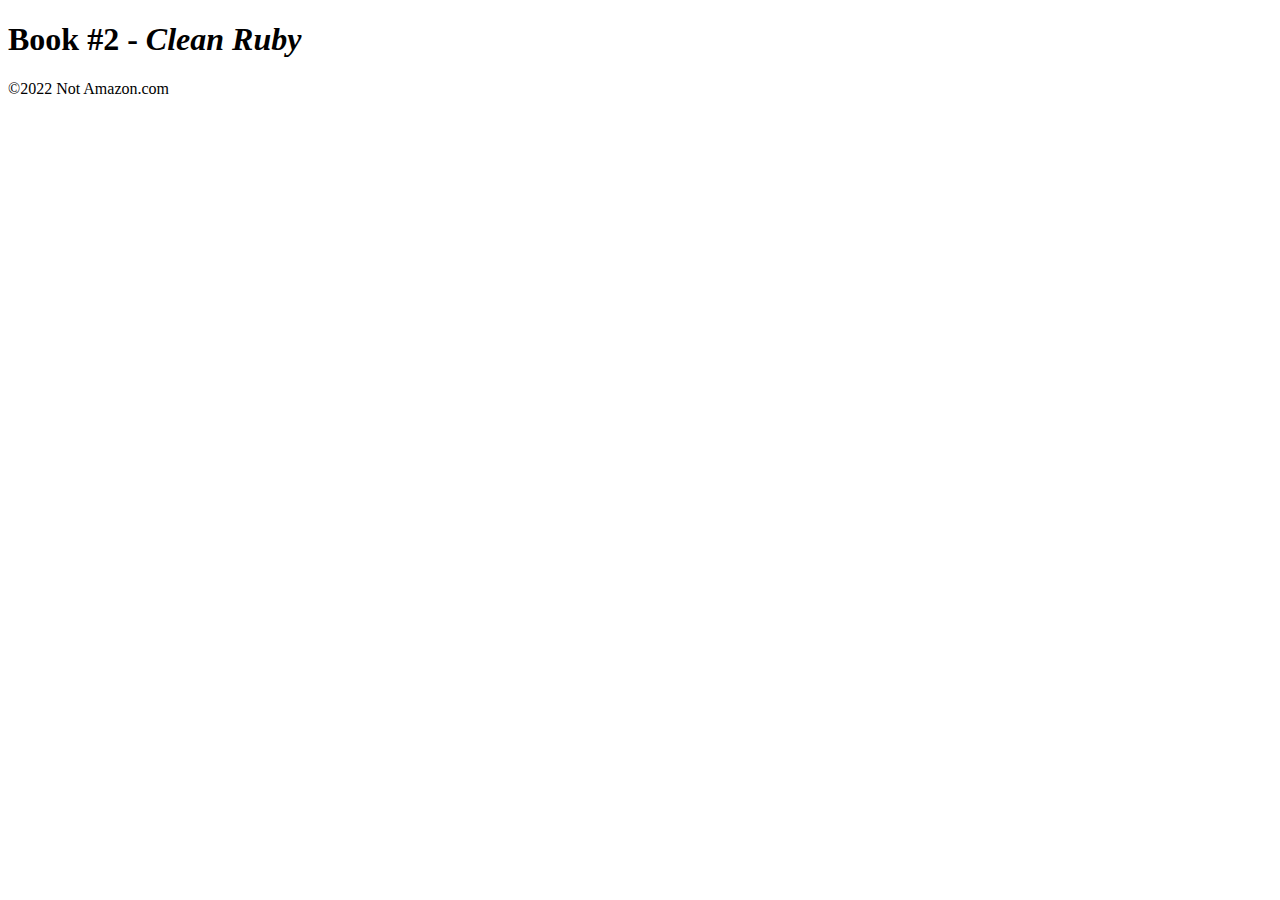
<file: clean-ruby.html>
<!DOCTYPE html>
<html lang="en">
<head>
    <meta charset="UTF-8">
    <meta http-equiv="X-UA-Compatible" content="IE=edge">
    <meta name="viewport" content="width=device-width, initial-scale=1.0">
    <title>Book #2 - <i>Clean Ruby</i></title>
</head>
<body>
    <h1>Book #2 - <i>Clean Ruby</i></h1>
    <section>
        <!-- <ul>Author:  Russ Olsen</ul>
        <ul>E-mail:  russ@russolsen.com</ul>
        <ul>Twitter:  @russolsen</ul>
        <ul>Website:  <a>http://eloquentruby.com/</a></ul>
        <ul>Format:  Paperback, 413 pages</ul>
        <ul>Publication Date: February 21st 2011</ul>
        <ul>Publisher:  Addison-Wesley Professional</ul>
        <ul>Price:  $38.63</ul>
        <ul>ISBN: 860-1300202396</ul> -->
    </section>
        <description>
        <!-- <h2>Description:</h2> -->
        <p>
        <!-- It s easy to write correct Ruby code, but to gain the fluency needed to write great Ruby code, you must go beyond syntax and absorb the Ruby way of thinking and problem solving. In Eloquent Ruby, Russ Olsen helps you write Ruby like true Rubyists do so you can leverage its immense, surprising power. Olsen draws on years of experience internalizing the Ruby culture and teaching Ruby to other programmers. He guides you to the Ah Ha! moments when it suddenly becomes clear why Ruby works the way it does, and how you can take advantage of this language s elegance and expressiveness. Eloquent Ruby starts small, answering tactical questions focused on a single statement, method, test, or bug. You ll learn how to write code that actually looks like Ruby (not Java or C#); why Ruby has so many control structures; how to use strings, expressions, and symbols; and what dynamic typing is really good for. Next, the book addresses bigger questions related to building methods and classes. You ll discover why Ruby classes contain so many tiny methods, when to use operator overloading, and when to avoid it. Olsen explains how to write Ruby code that writes its own code and why you ll want to. He concludes with powerful project-level features and techniques ranging from gems to Domain Specific Languages. A part of the renowned Addison-Wesley Professional Ruby Series, Eloquent Ruby will help you put on your Ruby-colored glasses and get results that make you a true believer."
        <br>
        <br>Review #1 Title:  The first Ruby book I read in full within 24 hours
        <br>Reviewer #1:  Peter Cooper
        <br>Review #1 Date:  February 26, 2011
        <br>Review #1:
        <br>This book is so easy to read yet so useful and informative that I read it in its entirety within 24 hours (across 2 distinct days admittedly ;-)).
        <br>
        <br>Eloquent Ruby is a book published by Addison Wesley and written by Russ Olsen (who also wrote Design Patterns in Ruby a few years ago). It clocks in at around 400 pages and has 31 chapters clocking in at around a punchy 10 pages each. Each chapter is titled as a guideline you should follow to write "eloquent" Ruby - things like Create Classes That Understand Equality and Write Code That Looks Like Ruby - and typically the claim is explained, some code examples shown and discussed, some real world examples pointed to, and that's it. As with Design Patterns in Ruby, Russ adopts a chatty, familiar tone. Reading this book is like reading a book specifically written for you by a friend. He doesn't shoot off on many unnecessary tangents and he keeps the stories short and sweet but this book certainly couldn't be called dry.
        <br>    
        <br>    The book is also notably short of egregious errors or omissions. Even when I don't read something with a fine-toothed comb on standby, I can usually pick out a laundry list of factual and grammatical errors or omissions (as both Obie Fernandez and my wife will attest) but Eloquent Ruby gave me little to chew on. I can only bring to mind a few spacing and formatting issues and only one true "error": a > instead of a < in a class definition on a single example.
        <br>    
        <br>Russ tries to remain neutral with his choice of Ruby implementations but the book seems to focus primarily on Ruby 1.9 (Ruby 1.9.1 specifically but that's just due to when he wrote it) while providing useful footnotes in the cases where there are differences to Ruby 1.8. No matter what Ruby implementation you're using, there's little to confuse you as most of it is very non-implementation and non-version specific.
        <br>
        <br>I wholeheartedly recommend this book to anyone except those who, well, could have written a similar book themselves. The short punchy chapters make it a delight to read and gives the option of reading it merely 10 minutes at a time before bed or similar. The short chapters also make it useful as a reference if you forget how to do a certain thing like, say, use method_missing, even though it's not put together as a reference book at all. Lastly, this book is a must read if you're not confident with Ruby idioms and the best way to structure and lay out your code - Russ's approaches reinforce the current "standard" way to write Ruby and this alone is worth the price of admission.
        <br>
        <br>Review #2 Title:  Eloquent Olsen
        <br>Reviewer #2:  Fogus
        <br>Review #2 Date:  March 7, 2011
        <br>Review #2:
        <br>For better or worse the vast majority of my work life journey has been travelled with Java as my vehicle of expression. However, by nature I have a burning desire to learn new languages and at one point or another I discovered Russ Olsen's (also the author of Eloquent Ruby) "Design Patterns in Ruby". Having at one time counted myself as a true-believer in everything pattern-esque, I was excited for the opportunity to learn Ruby under the aegis of The Gang of Four. However, what I found was something else entirely. I absolutely loved "Design Patterns in Ruby" for reasons that I was not expecting. That is, what I found was an extremely interesting book that was playful and as a nice side-effect *actually taught me how Ruby's powerful features make many design patterns unnecessary*.
        <br>
        <br>Olsen, with his latest effort has mastered the art of writing a book that is extremely interesting, fun, and informative. As an author myself, I greatly admire the ability in other authors to take what many would consider dry and bland, a programming language book, and create something that is truly special. Let me not give the impression that "Eloquent Ruby" is filled with fluff however; on the contrary, of any Ruby book that I've read I have learn the most from Mr. Olsen's masterpiece.
        <br>
        <br>"Eloquent Ruby" is written for the programmer like me: someone with previous programming experience, but with only a passing understanding of Ruby itself. The structure of the book will help guide the Ruby neophyte toward a stronger understanding of not only the language constructs and idioms, but also the Ruby culture. As an outsider to said culture, I've always viewed the Ruby community as merely a collection of characters, but Olsen's book helps to illustrate that (almost universally) Ruby practitioners first and foremost strive to create correct and robust solutions. As a proponent of the Lisp family of languages, I tend to look askance at languages falling into the ALGOL family, but "Eloquent Ruby" has succeeded in convincing me that with the right approach and mindset then Ruby can be a stunningly beautiful language. And this is really the key point to take away from Mr. Olsen's book. That is, he guides the reader through the Ruby mindset to drive home the point that Ruby's features -- from its powerful and fluent blocks and modules, to the mind-bending metaprogramming facilities, to its to its humble symbol, and through its philosophy of "Objects all the way down" -- play together in such a way as to foster ... well, elegance.
        <br>
        <br>The highlight of the book is of course its dénouement that succeeds in pulling together all of the lessons presented throughout the book into explaining the role that Domain-Specific Languages (DSL) serve in solving programming problems with Ruby. I can't possibly do justice in summarizing this important technique, but the punch-line is that Ruby's features foster the creation of powerful and expressive DSLs used to simplify the development of complex solutions by allowing the language itself to be molded into a form that is highly expressive to said solution! It takes a while to see the power in this technique, but "Eloquent Ruby" makes a compelling case indeed.
        <br>
        <br>Russ Olsen has helped me to gain more experience points in Ruby, and I must say that I am excited to learn more. If you too wish to learn more about Ruby, then you would be hard-pressed to find a better book than "Eloquent Ruby" in helping you to do so. -->
        </p>
        </description>
</body>
<footer>©2022 Not Amazon.com</footer>
</html>
</file>
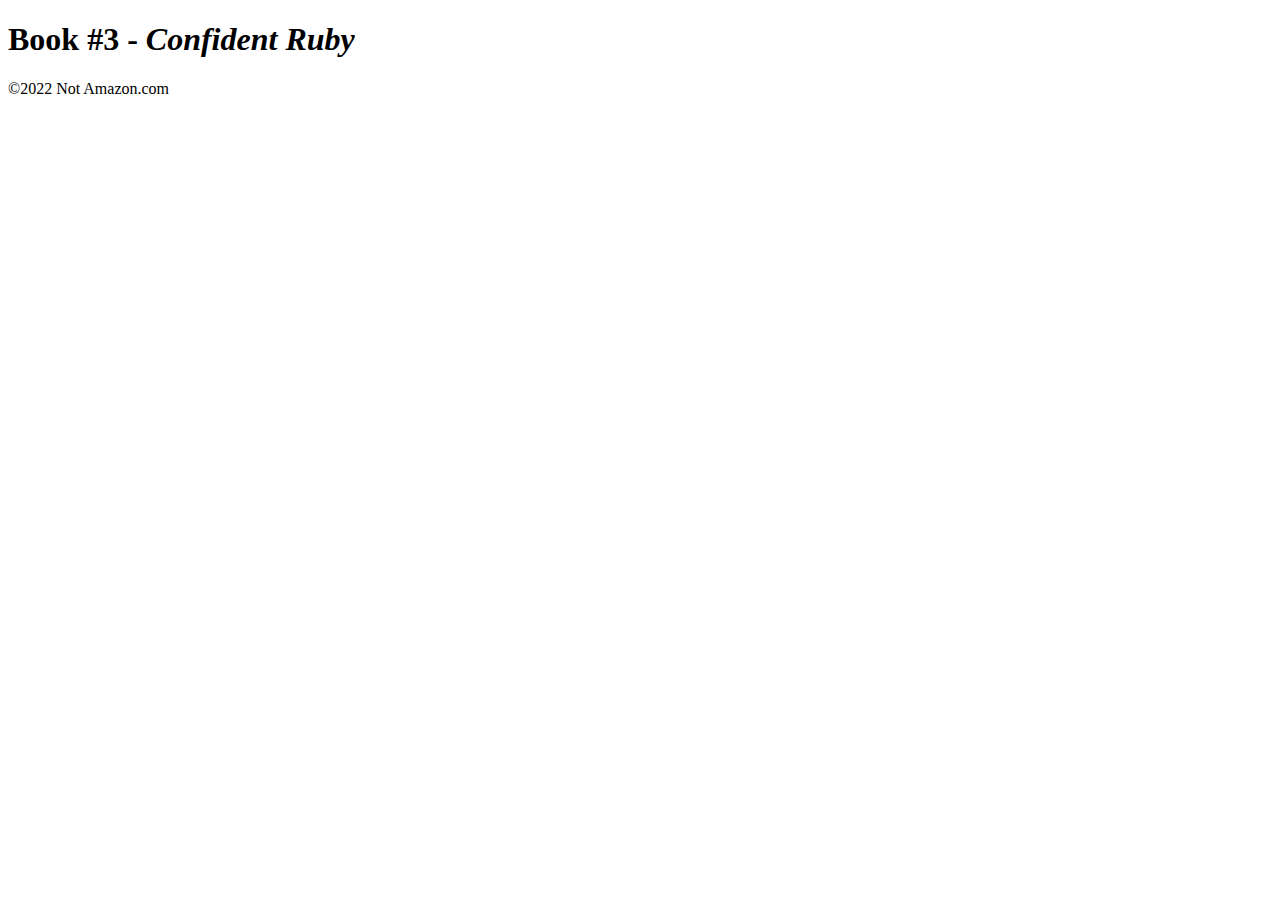
<file: confident-ruby.html>
<!DOCTYPE html>
<html lang="en">
<head>
    <meta charset="UTF-8">
    <meta http-equiv="X-UA-Compatible" content="IE=edge">
    <meta name="viewport" content="width=device-width, initial-scale=1.0">
    <title>Book #3 - <i>Confident Ruby</i></title>
</head>
<body>
    <h1>Book #3 - <i>Confident Ruby</i></h1>
    <section>
        <!-- <ul>Author:  Russ Olsen</ul>
        <ul>E-mail:  russ@russolsen.com</ul>
        <ul>Twitter:  @russolsen</ul>
        <ul>Website:  <a>http://eloquentruby.com/</a></ul>
        <ul>Format:  Paperback, 413 pages</ul>
        <ul>Publication Date: February 21st 2011</ul>
        <ul>Publisher:  Addison-Wesley Professional</ul>
        <ul>Price:  $38.63</ul>
        <ul>ISBN: 860-1300202396</ul> -->
    </section>
        <description>
        <!-- <h2>Description:</h2> -->
        <p>
        <!-- It s easy to write correct Ruby code, but to gain the fluency needed to write great Ruby code, you must go beyond syntax and absorb the Ruby way of thinking and problem solving. In Eloquent Ruby, Russ Olsen helps you write Ruby like true Rubyists do so you can leverage its immense, surprising power. Olsen draws on years of experience internalizing the Ruby culture and teaching Ruby to other programmers. He guides you to the Ah Ha! moments when it suddenly becomes clear why Ruby works the way it does, and how you can take advantage of this language s elegance and expressiveness. Eloquent Ruby starts small, answering tactical questions focused on a single statement, method, test, or bug. You ll learn how to write code that actually looks like Ruby (not Java or C#); why Ruby has so many control structures; how to use strings, expressions, and symbols; and what dynamic typing is really good for. Next, the book addresses bigger questions related to building methods and classes. You ll discover why Ruby classes contain so many tiny methods, when to use operator overloading, and when to avoid it. Olsen explains how to write Ruby code that writes its own code and why you ll want to. He concludes with powerful project-level features and techniques ranging from gems to Domain Specific Languages. A part of the renowned Addison-Wesley Professional Ruby Series, Eloquent Ruby will help you put on your Ruby-colored glasses and get results that make you a true believer."
        <br>
        <br>Review #1 Title:  The first Ruby book I read in full within 24 hours
        <br>Reviewer #1:  Peter Cooper
        <br>Review #1 Date:  February 26, 2011
        <br>Review #1:
        <br>This book is so easy to read yet so useful and informative that I read it in its entirety within 24 hours (across 2 distinct days admittedly ;-)).
        <br>
        <br>Eloquent Ruby is a book published by Addison Wesley and written by Russ Olsen (who also wrote Design Patterns in Ruby a few years ago). It clocks in at around 400 pages and has 31 chapters clocking in at around a punchy 10 pages each. Each chapter is titled as a guideline you should follow to write "eloquent" Ruby - things like Create Classes That Understand Equality and Write Code That Looks Like Ruby - and typically the claim is explained, some code examples shown and discussed, some real world examples pointed to, and that's it. As with Design Patterns in Ruby, Russ adopts a chatty, familiar tone. Reading this book is like reading a book specifically written for you by a friend. He doesn't shoot off on many unnecessary tangents and he keeps the stories short and sweet but this book certainly couldn't be called dry.
        <br>    
        <br>    The book is also notably short of egregious errors or omissions. Even when I don't read something with a fine-toothed comb on standby, I can usually pick out a laundry list of factual and grammatical errors or omissions (as both Obie Fernandez and my wife will attest) but Eloquent Ruby gave me little to chew on. I can only bring to mind a few spacing and formatting issues and only one true "error": a > instead of a < in a class definition on a single example.
        <br>    
        <br>Russ tries to remain neutral with his choice of Ruby implementations but the book seems to focus primarily on Ruby 1.9 (Ruby 1.9.1 specifically but that's just due to when he wrote it) while providing useful footnotes in the cases where there are differences to Ruby 1.8. No matter what Ruby implementation you're using, there's little to confuse you as most of it is very non-implementation and non-version specific.
        <br>
        <br>I wholeheartedly recommend this book to anyone except those who, well, could have written a similar book themselves. The short punchy chapters make it a delight to read and gives the option of reading it merely 10 minutes at a time before bed or similar. The short chapters also make it useful as a reference if you forget how to do a certain thing like, say, use method_missing, even though it's not put together as a reference book at all. Lastly, this book is a must read if you're not confident with Ruby idioms and the best way to structure and lay out your code - Russ's approaches reinforce the current "standard" way to write Ruby and this alone is worth the price of admission.
        <br>
        <br>Review #2 Title:  Eloquent Olsen
        <br>Reviewer #2:  Fogus
        <br>Review #2 Date:  March 7, 2011
        <br>Review #2:
        <br>For better or worse the vast majority of my work life journey has been travelled with Java as my vehicle of expression. However, by nature I have a burning desire to learn new languages and at one point or another I discovered Russ Olsen's (also the author of Eloquent Ruby) "Design Patterns in Ruby". Having at one time counted myself as a true-believer in everything pattern-esque, I was excited for the opportunity to learn Ruby under the aegis of The Gang of Four. However, what I found was something else entirely. I absolutely loved "Design Patterns in Ruby" for reasons that I was not expecting. That is, what I found was an extremely interesting book that was playful and as a nice side-effect *actually taught me how Ruby's powerful features make many design patterns unnecessary*.
        <br>
        <br>Olsen, with his latest effort has mastered the art of writing a book that is extremely interesting, fun, and informative. As an author myself, I greatly admire the ability in other authors to take what many would consider dry and bland, a programming language book, and create something that is truly special. Let me not give the impression that "Eloquent Ruby" is filled with fluff however; on the contrary, of any Ruby book that I've read I have learn the most from Mr. Olsen's masterpiece.
        <br>
        <br>"Eloquent Ruby" is written for the programmer like me: someone with previous programming experience, but with only a passing understanding of Ruby itself. The structure of the book will help guide the Ruby neophyte toward a stronger understanding of not only the language constructs and idioms, but also the Ruby culture. As an outsider to said culture, I've always viewed the Ruby community as merely a collection of characters, but Olsen's book helps to illustrate that (almost universally) Ruby practitioners first and foremost strive to create correct and robust solutions. As a proponent of the Lisp family of languages, I tend to look askance at languages falling into the ALGOL family, but "Eloquent Ruby" has succeeded in convincing me that with the right approach and mindset then Ruby can be a stunningly beautiful language. And this is really the key point to take away from Mr. Olsen's book. That is, he guides the reader through the Ruby mindset to drive home the point that Ruby's features -- from its powerful and fluent blocks and modules, to the mind-bending metaprogramming facilities, to its to its humble symbol, and through its philosophy of "Objects all the way down" -- play together in such a way as to foster ... well, elegance.
        <br>
        <br>The highlight of the book is of course its dénouement that succeeds in pulling together all of the lessons presented throughout the book into explaining the role that Domain-Specific Languages (DSL) serve in solving programming problems with Ruby. I can't possibly do justice in summarizing this important technique, but the punch-line is that Ruby's features foster the creation of powerful and expressive DSLs used to simplify the development of complex solutions by allowing the language itself to be molded into a form that is highly expressive to said solution! It takes a while to see the power in this technique, but "Eloquent Ruby" makes a compelling case indeed.
        <br>
        <br>Russ Olsen has helped me to gain more experience points in Ruby, and I must say that I am excited to learn more. If you too wish to learn more about Ruby, then you would be hard-pressed to find a better book than "Eloquent Ruby" in helping you to do so. -->
        </p>
        </description>
</body>
<footer>©2022 Not Amazon.com</footer>
</html>
</file>
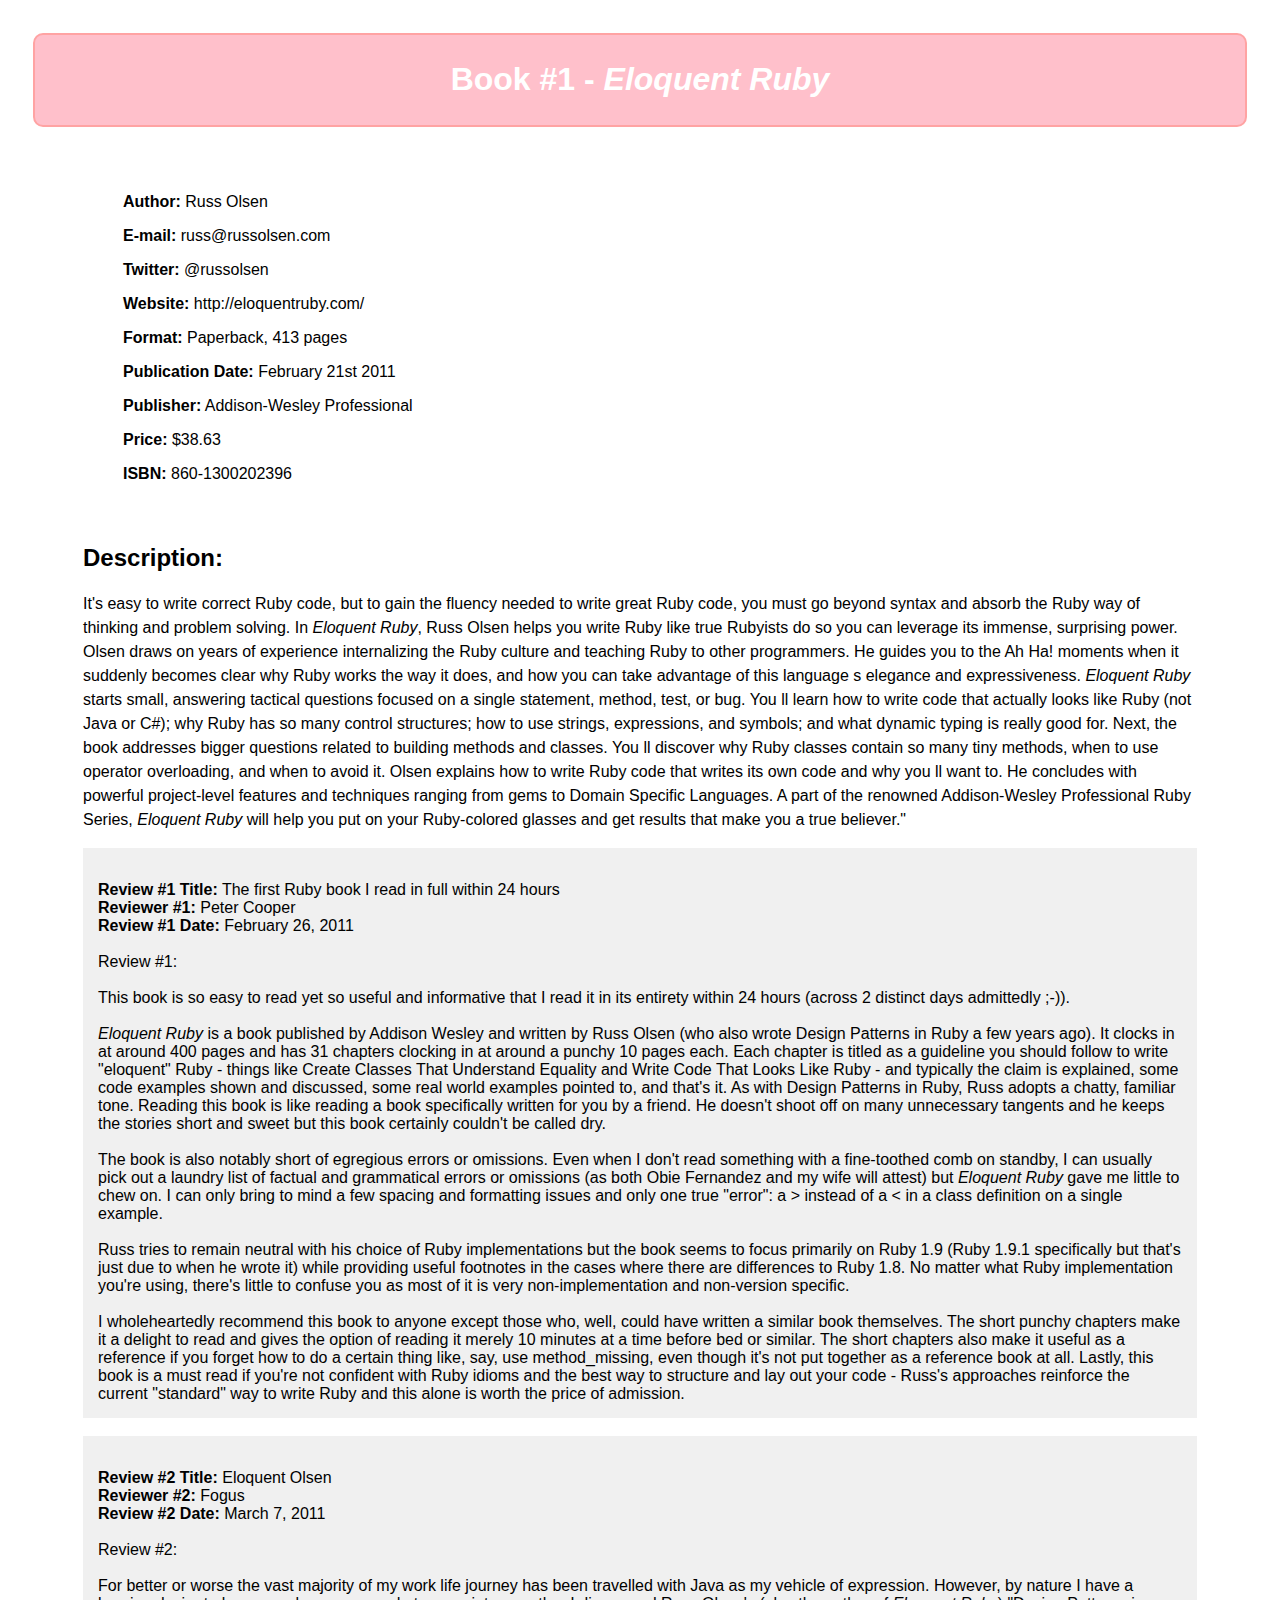
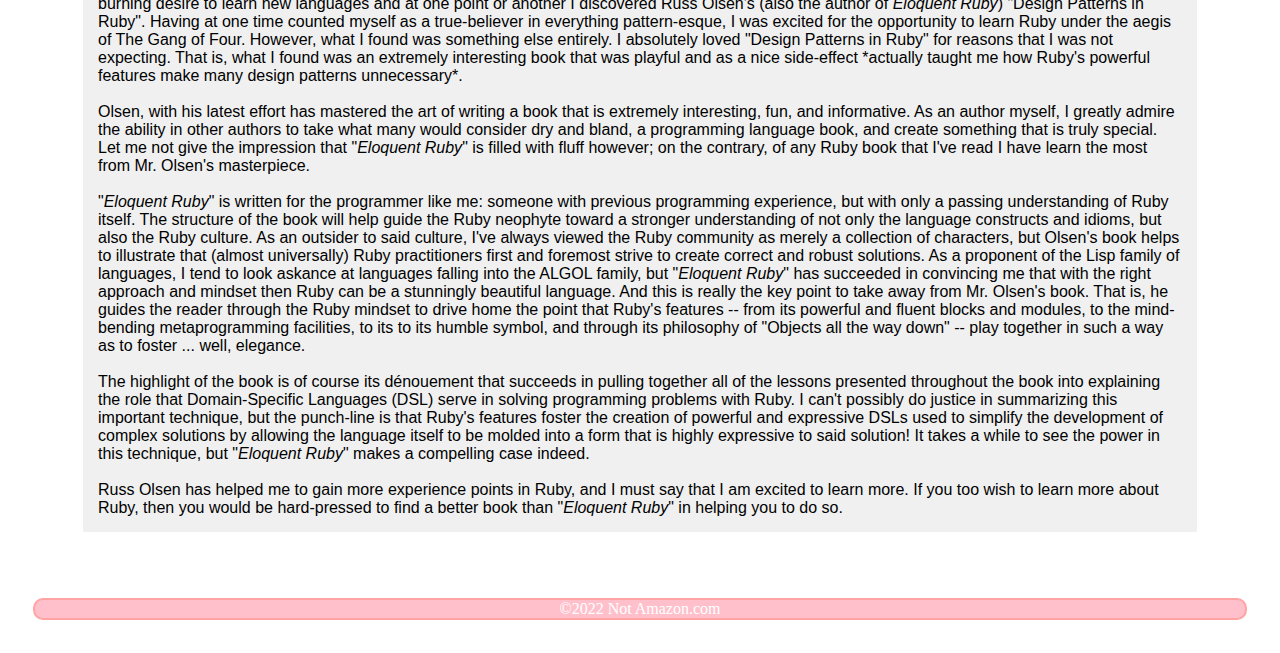
<file: eloquent-ruby.html>
<!DOCTYPE html>
<html lang="en">
<head>
    <meta charset="UTF-8">
    <meta http-equiv="X-UA-Compatible" content="IE=edge">
    <meta name="viewport" content="width=device-width, initial-scale=1.0">
    <title>Book #1 - <i>Eloquent Ruby</i></title>
    <link href="styles/style.css" rel="stylesheet">
    <link href="styles/eloquent-ruby.css" rel="stylesheet">
</head>
<body>
    <header>
        <h1>Book #1 - <i>Eloquent Ruby</i></h1>
    </header>
    <main class="page-style">
        <section>
            <ul><b>Author:</b>  Russ Olsen</ul>
            <ul><b>E-mail:</b>  russ@russolsen.com</ul>
            <ul><b>Twitter:</b>  @russolsen</ul>
            <ul><b>Website:</b>  <a>http://eloquentruby.com/</a></ul>
            <ul><b>Format:</b>  Paperback, 413 pages</ul>
            <ul><b>Publication Date:</b> February 21st 2011</ul>
            <ul><b>Publisher:</b>  Addison-Wesley Professional</ul>
            <ul><b>Price:</b>  $38.63</ul>
            <ul><b>ISBN:</b> 860-1300202396</ul>
        </section>
        <description>
            <h2>Description:</h2>
            <p>
                It's easy to write correct Ruby code, but to gain the fluency needed to write great Ruby code, you must go beyond syntax and absorb the Ruby way of thinking and problem solving. In <i>Eloquent Ruby</i>, Russ Olsen helps you write Ruby like true Rubyists do so you can leverage its immense, surprising power. Olsen draws on years of experience internalizing the Ruby culture and teaching Ruby to other programmers. He guides you to the Ah Ha! moments when it suddenly becomes clear why Ruby works the way it does, and how you can take advantage of this language s elegance and expressiveness. <i>Eloquent Ruby</i> starts small, answering tactical questions focused on a single statement, method, test, or bug. You ll learn how to write code that actually looks like Ruby (not Java or C#); why Ruby has so many control structures; how to use strings, expressions, and symbols; and what dynamic typing is really good for. Next, the book addresses bigger questions related to building methods and classes. You ll discover why Ruby classes contain so many tiny methods, when to use operator overloading, and when to avoid it. Olsen explains how to write Ruby code that writes its own code and why you ll want to. He concludes with powerful project-level features and techniques ranging from gems to Domain Specific Languages. A part of the renowned Addison-Wesley Professional Ruby Series, <i>Eloquent Ruby</i> will help you put on your Ruby-colored glasses and get results that make you a true believer."
                <br>
                <div class="review-block">
                <br><b>Review #1 Title:</b>  The first Ruby book I read in full within 24 hours
                <br><b>Reviewer #1:</b>  Peter Cooper
                <br><b>Review #1 Date:</b>  February 26, 2011
                <br>
                <br>Review #1:
                <br>
                <br>This book is so easy to read yet so useful and informative that I read it in its entirety within 24 hours (across 2 distinct days admittedly ;-)).
                <br>
                <br><i>Eloquent Ruby</i> is a book published by Addison Wesley and written by Russ Olsen (who also wrote Design Patterns in Ruby a few years ago). It clocks in at around 400 pages and has 31 chapters clocking in at around a punchy 10 pages each. Each chapter is titled as a guideline you should follow to write "eloquent" Ruby - things like Create Classes That Understand Equality and Write Code That Looks Like Ruby - and typically the claim is explained, some code examples shown and discussed, some real world examples pointed to, and that's it. As with Design Patterns in Ruby, Russ adopts a chatty, familiar tone. Reading this book is like reading a book specifically written for you by a friend. He doesn't shoot off on many unnecessary tangents and he keeps the stories short and sweet but this book certainly couldn't be called dry.
                <br>    
                <br>The book is also notably short of egregious errors or omissions. Even when I don't read something with a fine-toothed comb on standby, I can usually pick out a laundry list of factual and grammatical errors or omissions (as both Obie Fernandez and my wife will attest) but <i>Eloquent Ruby</i> gave me little to chew on. I can only bring to mind a few spacing and formatting issues and only one true "error": a > instead of a < in a class definition on a single example.
                <br>    
                <br>Russ tries to remain neutral with his choice of Ruby implementations but the book seems to focus primarily on Ruby 1.9 (Ruby 1.9.1 specifically but that's just due to when he wrote it) while providing useful footnotes in the cases where there are differences to Ruby 1.8. No matter what Ruby implementation you're using, there's little to confuse you as most of it is very non-implementation and non-version specific.
                <br>
                <br>I wholeheartedly recommend this book to anyone except those who, well, could have written a similar book themselves. The short punchy chapters make it a delight to read and gives the option of reading it merely 10 minutes at a time before bed or similar. The short chapters also make it useful as a reference if you forget how to do a certain thing like, say, use method_missing, even though it's not put together as a reference book at all. Lastly, this book is a must read if you're not confident with Ruby idioms and the best way to structure and lay out your code - Russ's approaches reinforce the current "standard" way to write Ruby and this alone is worth the price of admission.
                </div>
                <br>
                <div class="review-block">
                <br><b>Review #2 Title:</b></Review>  Eloquent Olsen
                <br><b>Reviewer #2:</b>  Fogus
                <br><b>Review #2 Date:</b>  March 7, 2011
                <br>
                <br>Review #2:
                <br>
                <br>For better or worse the vast majority of my work life journey has been travelled with Java as my vehicle of expression. However, by nature I have a burning desire to learn new languages and at one point or another I discovered Russ Olsen's (also the author of <i>Eloquent Ruby</i>) "Design Patterns in Ruby". Having at one time counted myself as a true-believer in everything pattern-esque, I was excited for the opportunity to learn Ruby under the aegis of The Gang of Four. However, what I found was something else entirely. I absolutely loved "Design Patterns in Ruby" for reasons that I was not expecting. That is, what I found was an extremely interesting book that was playful and as a nice side-effect *actually taught me how Ruby's powerful features make many design patterns unnecessary*.
                <br>
                <br>Olsen, with his latest effort has mastered the art of writing a book that is extremely interesting, fun, and informative. As an author myself, I greatly admire the ability in other authors to take what many would consider dry and bland, a programming language book, and create something that is truly special. Let me not give the impression that "<i>Eloquent Ruby</i>" is filled with fluff however; on the contrary, of any Ruby book that I've read I have learn the most from Mr. Olsen's masterpiece.
                <br>
                <br>"<i>Eloquent Ruby</i>" is written for the programmer like me: someone with previous programming experience, but with only a passing understanding of Ruby itself. The structure of the book will help guide the Ruby neophyte toward a stronger understanding of not only the language constructs and idioms, but also the Ruby culture. As an outsider to said culture, I've always viewed the Ruby community as merely a collection of characters, but Olsen's book helps to illustrate that (almost universally) Ruby practitioners first and foremost strive to create correct and robust solutions. As a proponent of the Lisp family of languages, I tend to look askance at languages falling into the ALGOL family, but "<i>Eloquent Ruby</i>" has succeeded in convincing me that with the right approach and mindset then Ruby can be a stunningly beautiful language. And this is really the key point to take away from Mr. Olsen's book. That is, he guides the reader through the Ruby mindset to drive home the point that Ruby's features -- from its powerful and fluent blocks and modules, to the mind-bending metaprogramming facilities, to its to its humble symbol, and through its philosophy of "Objects all the way down" -- play together in such a way as to foster ... well, elegance.
                <br>
                <br>The highlight of the book is of course its dénouement that succeeds in pulling together all of the lessons presented throughout the book into explaining the role that Domain-Specific Languages (DSL) serve in solving programming problems with Ruby. I can't possibly do justice in summarizing this important technique, but the punch-line is that Ruby's features foster the creation of powerful and expressive DSLs used to simplify the development of complex solutions by allowing the language itself to be molded into a form that is highly expressive to said solution! It takes a while to see the power in this technique, but "<i>Eloquent Ruby</i>" makes a compelling case indeed.
                <br>
                <br>Russ Olsen has helped me to gain more experience points in Ruby, and I must say that I am excited to learn more. If you too wish to learn more about Ruby, then you would be hard-pressed to find a better book than "<i>Eloquent Ruby</i>" in helping you to do so.
                </div>
            </p>
        </description>
    </main>
    <footer>©2022 Not Amazon.com</footer>
</body>
</html>
</file>
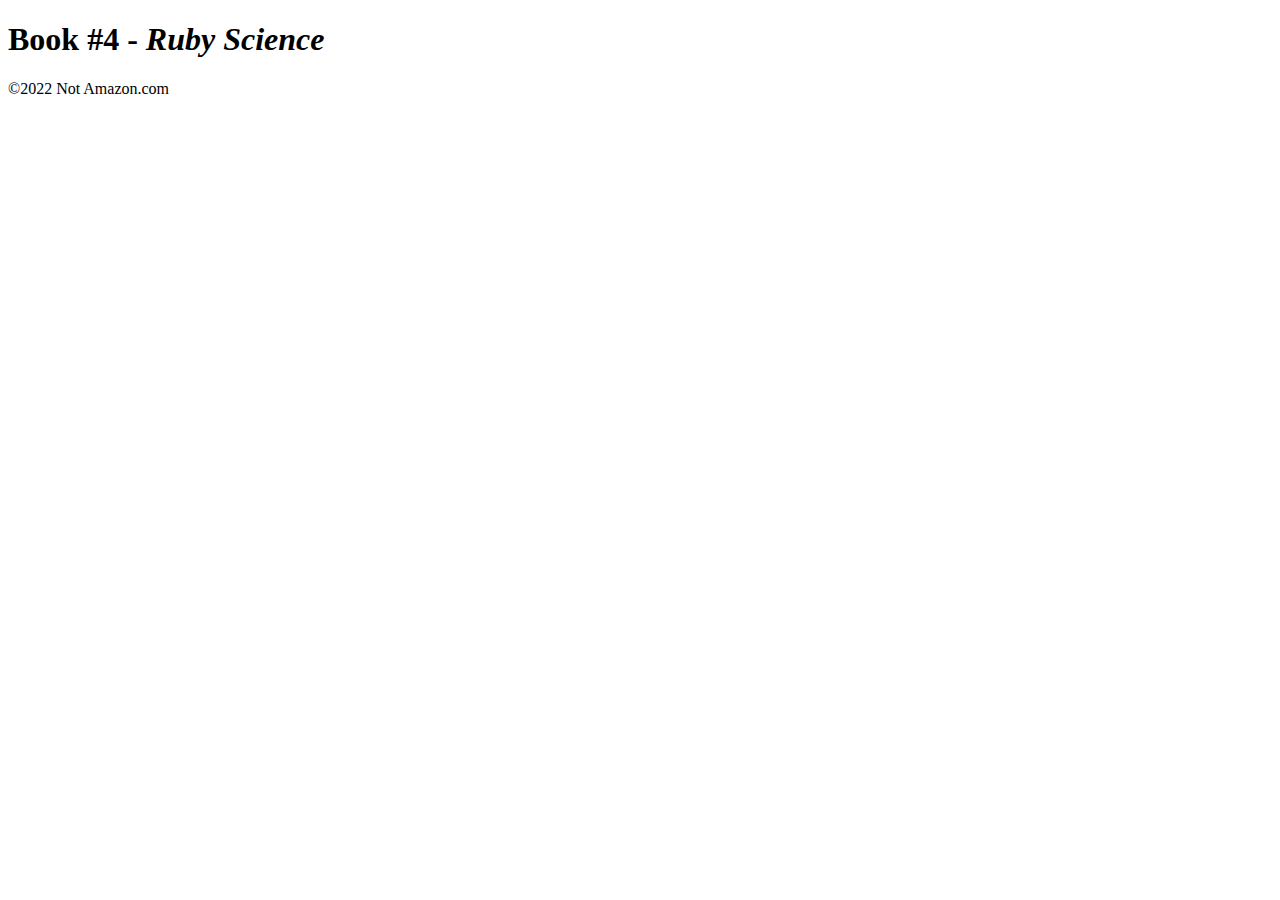
<file: ruby-science.html>
<!DOCTYPE html>
<html lang="en">
<head>
    <meta charset="UTF-8">
    <meta http-equiv="X-UA-Compatible" content="IE=edge">
    <meta name="viewport" content="width=device-width, initial-scale=1.0">
    <title>Book #4 - <i>Ruby Science</i></title>
</head>
<body>
    <h1>Book #4 - <i>Ruby Science</i></h1>
    <section>
        <!-- <ul>Author:  Russ Olsen</ul>
        <ul>E-mail:  russ@russolsen.com</ul>
        <ul>Twitter:  @russolsen</ul>
        <ul>Website:  <a>http://eloquentruby.com/</a></ul>
        <ul>Format:  Paperback, 413 pages</ul>
        <ul>Publication Date: February 21st 2011</ul>
        <ul>Publisher:  Addison-Wesley Professional</ul>
        <ul>Price:  $38.63</ul>
        <ul>ISBN: 860-1300202396</ul> -->
    </section>
        <description>
        <!-- <h2>Description:</h2> -->
        <p>
        <!-- It s easy to write correct Ruby code, but to gain the fluency needed to write great Ruby code, you must go beyond syntax and absorb the Ruby way of thinking and problem solving. In Eloquent Ruby, Russ Olsen helps you write Ruby like true Rubyists do so you can leverage its immense, surprising power. Olsen draws on years of experience internalizing the Ruby culture and teaching Ruby to other programmers. He guides you to the Ah Ha! moments when it suddenly becomes clear why Ruby works the way it does, and how you can take advantage of this language s elegance and expressiveness. Eloquent Ruby starts small, answering tactical questions focused on a single statement, method, test, or bug. You ll learn how to write code that actually looks like Ruby (not Java or C#); why Ruby has so many control structures; how to use strings, expressions, and symbols; and what dynamic typing is really good for. Next, the book addresses bigger questions related to building methods and classes. You ll discover why Ruby classes contain so many tiny methods, when to use operator overloading, and when to avoid it. Olsen explains how to write Ruby code that writes its own code and why you ll want to. He concludes with powerful project-level features and techniques ranging from gems to Domain Specific Languages. A part of the renowned Addison-Wesley Professional Ruby Series, Eloquent Ruby will help you put on your Ruby-colored glasses and get results that make you a true believer."
        <br>
        <br>Review #1 Title:  The first Ruby book I read in full within 24 hours
        <br>Reviewer #1:  Peter Cooper
        <br>Review #1 Date:  February 26, 2011
        <br>Review #1:
        <br>This book is so easy to read yet so useful and informative that I read it in its entirety within 24 hours (across 2 distinct days admittedly ;-)).
        <br>
        <br>Eloquent Ruby is a book published by Addison Wesley and written by Russ Olsen (who also wrote Design Patterns in Ruby a few years ago). It clocks in at around 400 pages and has 31 chapters clocking in at around a punchy 10 pages each. Each chapter is titled as a guideline you should follow to write "eloquent" Ruby - things like Create Classes That Understand Equality and Write Code That Looks Like Ruby - and typically the claim is explained, some code examples shown and discussed, some real world examples pointed to, and that's it. As with Design Patterns in Ruby, Russ adopts a chatty, familiar tone. Reading this book is like reading a book specifically written for you by a friend. He doesn't shoot off on many unnecessary tangents and he keeps the stories short and sweet but this book certainly couldn't be called dry.
        <br>    
        <br>    The book is also notably short of egregious errors or omissions. Even when I don't read something with a fine-toothed comb on standby, I can usually pick out a laundry list of factual and grammatical errors or omissions (as both Obie Fernandez and my wife will attest) but Eloquent Ruby gave me little to chew on. I can only bring to mind a few spacing and formatting issues and only one true "error": a > instead of a < in a class definition on a single example.
        <br>    
        <br>Russ tries to remain neutral with his choice of Ruby implementations but the book seems to focus primarily on Ruby 1.9 (Ruby 1.9.1 specifically but that's just due to when he wrote it) while providing useful footnotes in the cases where there are differences to Ruby 1.8. No matter what Ruby implementation you're using, there's little to confuse you as most of it is very non-implementation and non-version specific.
        <br>
        <br>I wholeheartedly recommend this book to anyone except those who, well, could have written a similar book themselves. The short punchy chapters make it a delight to read and gives the option of reading it merely 10 minutes at a time before bed or similar. The short chapters also make it useful as a reference if you forget how to do a certain thing like, say, use method_missing, even though it's not put together as a reference book at all. Lastly, this book is a must read if you're not confident with Ruby idioms and the best way to structure and lay out your code - Russ's approaches reinforce the current "standard" way to write Ruby and this alone is worth the price of admission.
        <br>
        <br>Review #2 Title:  Eloquent Olsen
        <br>Reviewer #2:  Fogus
        <br>Review #2 Date:  March 7, 2011
        <br>Review #2:
        <br>For better or worse the vast majority of my work life journey has been travelled with Java as my vehicle of expression. However, by nature I have a burning desire to learn new languages and at one point or another I discovered Russ Olsen's (also the author of Eloquent Ruby) "Design Patterns in Ruby". Having at one time counted myself as a true-believer in everything pattern-esque, I was excited for the opportunity to learn Ruby under the aegis of The Gang of Four. However, what I found was something else entirely. I absolutely loved "Design Patterns in Ruby" for reasons that I was not expecting. That is, what I found was an extremely interesting book that was playful and as a nice side-effect *actually taught me how Ruby's powerful features make many design patterns unnecessary*.
        <br>
        <br>Olsen, with his latest effort has mastered the art of writing a book that is extremely interesting, fun, and informative. As an author myself, I greatly admire the ability in other authors to take what many would consider dry and bland, a programming language book, and create something that is truly special. Let me not give the impression that "Eloquent Ruby" is filled with fluff however; on the contrary, of any Ruby book that I've read I have learn the most from Mr. Olsen's masterpiece.
        <br>
        <br>"Eloquent Ruby" is written for the programmer like me: someone with previous programming experience, but with only a passing understanding of Ruby itself. The structure of the book will help guide the Ruby neophyte toward a stronger understanding of not only the language constructs and idioms, but also the Ruby culture. As an outsider to said culture, I've always viewed the Ruby community as merely a collection of characters, but Olsen's book helps to illustrate that (almost universally) Ruby practitioners first and foremost strive to create correct and robust solutions. As a proponent of the Lisp family of languages, I tend to look askance at languages falling into the ALGOL family, but "Eloquent Ruby" has succeeded in convincing me that with the right approach and mindset then Ruby can be a stunningly beautiful language. And this is really the key point to take away from Mr. Olsen's book. That is, he guides the reader through the Ruby mindset to drive home the point that Ruby's features -- from its powerful and fluent blocks and modules, to the mind-bending metaprogramming facilities, to its to its humble symbol, and through its philosophy of "Objects all the way down" -- play together in such a way as to foster ... well, elegance.
        <br>
        <br>The highlight of the book is of course its dénouement that succeeds in pulling together all of the lessons presented throughout the book into explaining the role that Domain-Specific Languages (DSL) serve in solving programming problems with Ruby. I can't possibly do justice in summarizing this important technique, but the punch-line is that Ruby's features foster the creation of powerful and expressive DSLs used to simplify the development of complex solutions by allowing the language itself to be molded into a form that is highly expressive to said solution! It takes a while to see the power in this technique, but "Eloquent Ruby" makes a compelling case indeed.
        <br>
        <br>Russ Olsen has helped me to gain more experience points in Ruby, and I must say that I am excited to learn more. If you too wish to learn more about Ruby, then you would be hard-pressed to find a better book than "Eloquent Ruby" in helping you to do so. -->
        </p>
        </description>
</body>
<footer>©2022 Not Amazon.com</footer>
</html>
</file>
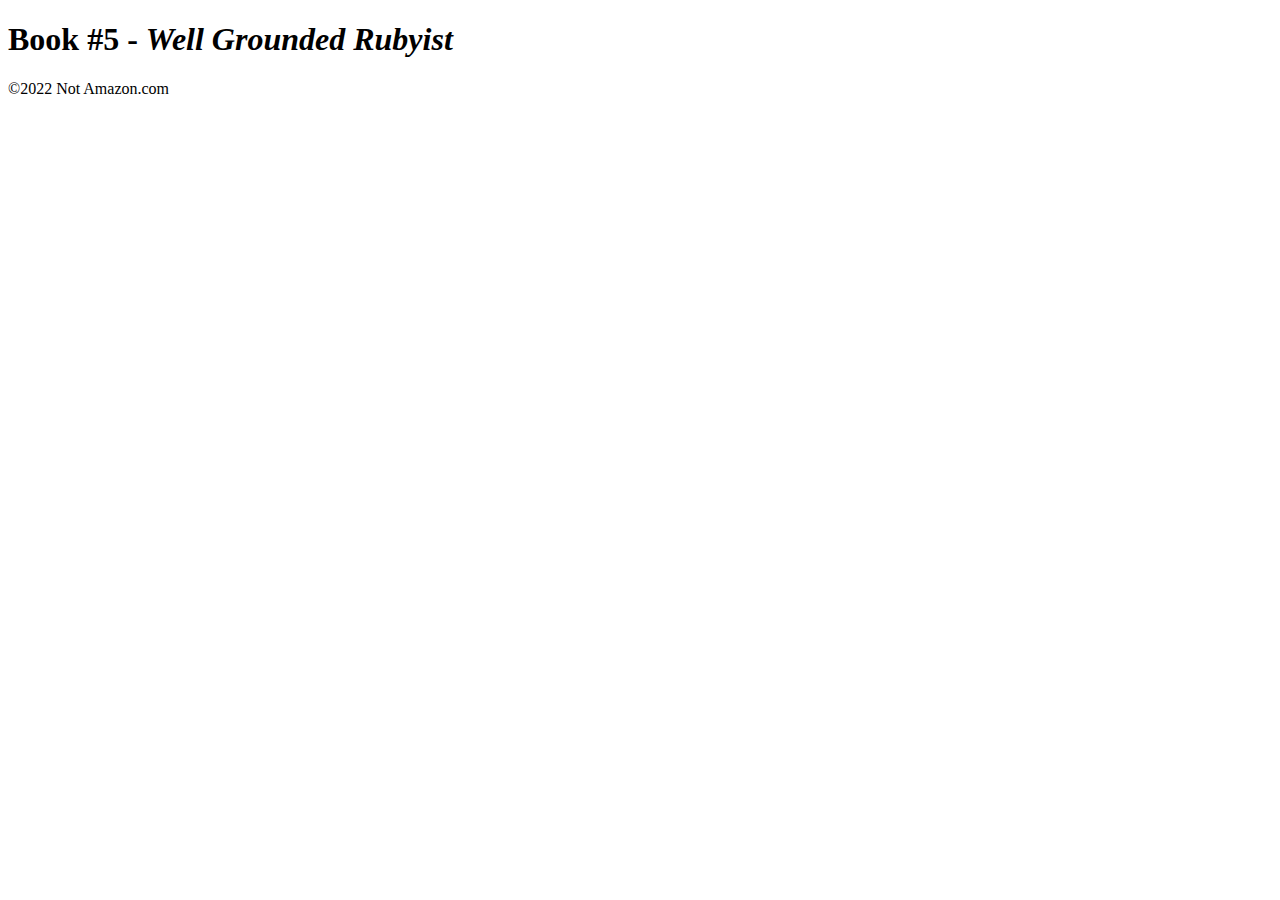
<file: well-grounded-rubyist.html>
<!DOCTYPE html>
<html lang="en">
<head>
    <meta charset="UTF-8">
    <meta http-equiv="X-UA-Compatible" content="IE=edge">
    <meta name="viewport" content="width=device-width, initial-scale=1.0">
    <title>Book #5 - <i>Well Grounded Rubyist</i></title>
</head>
<body>
    <h1>Book #5 - <i>Well Grounded Rubyist</i></h1>
    <section>
        <!-- <ul>Author:  Russ Olsen</ul>
        <ul>E-mail:  russ@russolsen.com</ul>
        <ul>Twitter:  @russolsen</ul>
        <ul>Website:  <a>http://eloquentruby.com/</a></ul>
        <ul>Format:  Paperback, 413 pages</ul>
        <ul>Publication Date: February 21st 2011</ul>
        <ul>Publisher:  Addison-Wesley Professional</ul>
        <ul>Price:  $38.63</ul>
        <ul>ISBN: 860-1300202396</ul> -->
    </section>
        <description>
        <!-- <h2>Description:</h2> -->
        <p>
        <!-- It s easy to write correct Ruby code, but to gain the fluency needed to write great Ruby code, you must go beyond syntax and absorb the Ruby way of thinking and problem solving. In Eloquent Ruby, Russ Olsen helps you write Ruby like true Rubyists do so you can leverage its immense, surprising power. Olsen draws on years of experience internalizing the Ruby culture and teaching Ruby to other programmers. He guides you to the Ah Ha! moments when it suddenly becomes clear why Ruby works the way it does, and how you can take advantage of this language s elegance and expressiveness. Eloquent Ruby starts small, answering tactical questions focused on a single statement, method, test, or bug. You ll learn how to write code that actually looks like Ruby (not Java or C#); why Ruby has so many control structures; how to use strings, expressions, and symbols; and what dynamic typing is really good for. Next, the book addresses bigger questions related to building methods and classes. You ll discover why Ruby classes contain so many tiny methods, when to use operator overloading, and when to avoid it. Olsen explains how to write Ruby code that writes its own code and why you ll want to. He concludes with powerful project-level features and techniques ranging from gems to Domain Specific Languages. A part of the renowned Addison-Wesley Professional Ruby Series, Eloquent Ruby will help you put on your Ruby-colored glasses and get results that make you a true believer."
        <br>
        <br>Review #1 Title:  The first Ruby book I read in full within 24 hours
        <br>Reviewer #1:  Peter Cooper
        <br>Review #1 Date:  February 26, 2011
        <br>Review #1:
        <br>This book is so easy to read yet so useful and informative that I read it in its entirety within 24 hours (across 2 distinct days admittedly ;-)).
        <br>
        <br>Eloquent Ruby is a book published by Addison Wesley and written by Russ Olsen (who also wrote Design Patterns in Ruby a few years ago). It clocks in at around 400 pages and has 31 chapters clocking in at around a punchy 10 pages each. Each chapter is titled as a guideline you should follow to write "eloquent" Ruby - things like Create Classes That Understand Equality and Write Code That Looks Like Ruby - and typically the claim is explained, some code examples shown and discussed, some real world examples pointed to, and that's it. As with Design Patterns in Ruby, Russ adopts a chatty, familiar tone. Reading this book is like reading a book specifically written for you by a friend. He doesn't shoot off on many unnecessary tangents and he keeps the stories short and sweet but this book certainly couldn't be called dry.
        <br>    
        <br>    The book is also notably short of egregious errors or omissions. Even when I don't read something with a fine-toothed comb on standby, I can usually pick out a laundry list of factual and grammatical errors or omissions (as both Obie Fernandez and my wife will attest) but Eloquent Ruby gave me little to chew on. I can only bring to mind a few spacing and formatting issues and only one true "error": a > instead of a < in a class definition on a single example.
        <br>    
        <br>Russ tries to remain neutral with his choice of Ruby implementations but the book seems to focus primarily on Ruby 1.9 (Ruby 1.9.1 specifically but that's just due to when he wrote it) while providing useful footnotes in the cases where there are differences to Ruby 1.8. No matter what Ruby implementation you're using, there's little to confuse you as most of it is very non-implementation and non-version specific.
        <br>
        <br>I wholeheartedly recommend this book to anyone except those who, well, could have written a similar book themselves. The short punchy chapters make it a delight to read and gives the option of reading it merely 10 minutes at a time before bed or similar. The short chapters also make it useful as a reference if you forget how to do a certain thing like, say, use method_missing, even though it's not put together as a reference book at all. Lastly, this book is a must read if you're not confident with Ruby idioms and the best way to structure and lay out your code - Russ's approaches reinforce the current "standard" way to write Ruby and this alone is worth the price of admission.
        <br>
        <br>Review #2 Title:  Eloquent Olsen
        <br>Reviewer #2:  Fogus
        <br>Review #2 Date:  March 7, 2011
        <br>Review #2:
        <br>For better or worse the vast majority of my work life journey has been travelled with Java as my vehicle of expression. However, by nature I have a burning desire to learn new languages and at one point or another I discovered Russ Olsen's (also the author of Eloquent Ruby) "Design Patterns in Ruby". Having at one time counted myself as a true-believer in everything pattern-esque, I was excited for the opportunity to learn Ruby under the aegis of The Gang of Four. However, what I found was something else entirely. I absolutely loved "Design Patterns in Ruby" for reasons that I was not expecting. That is, what I found was an extremely interesting book that was playful and as a nice side-effect *actually taught me how Ruby's powerful features make many design patterns unnecessary*.
        <br>
        <br>Olsen, with his latest effort has mastered the art of writing a book that is extremely interesting, fun, and informative. As an author myself, I greatly admire the ability in other authors to take what many would consider dry and bland, a programming language book, and create something that is truly special. Let me not give the impression that "Eloquent Ruby" is filled with fluff however; on the contrary, of any Ruby book that I've read I have learn the most from Mr. Olsen's masterpiece.
        <br>
        <br>"Eloquent Ruby" is written for the programmer like me: someone with previous programming experience, but with only a passing understanding of Ruby itself. The structure of the book will help guide the Ruby neophyte toward a stronger understanding of not only the language constructs and idioms, but also the Ruby culture. As an outsider to said culture, I've always viewed the Ruby community as merely a collection of characters, but Olsen's book helps to illustrate that (almost universally) Ruby practitioners first and foremost strive to create correct and robust solutions. As a proponent of the Lisp family of languages, I tend to look askance at languages falling into the ALGOL family, but "Eloquent Ruby" has succeeded in convincing me that with the right approach and mindset then Ruby can be a stunningly beautiful language. And this is really the key point to take away from Mr. Olsen's book. That is, he guides the reader through the Ruby mindset to drive home the point that Ruby's features -- from its powerful and fluent blocks and modules, to the mind-bending metaprogramming facilities, to its to its humble symbol, and through its philosophy of "Objects all the way down" -- play together in such a way as to foster ... well, elegance.
        <br>
        <br>The highlight of the book is of course its dénouement that succeeds in pulling together all of the lessons presented throughout the book into explaining the role that Domain-Specific Languages (DSL) serve in solving programming problems with Ruby. I can't possibly do justice in summarizing this important technique, but the punch-line is that Ruby's features foster the creation of powerful and expressive DSLs used to simplify the development of complex solutions by allowing the language itself to be molded into a form that is highly expressive to said solution! It takes a while to see the power in this technique, but "Eloquent Ruby" makes a compelling case indeed.
        <br>
        <br>Russ Olsen has helped me to gain more experience points in Ruby, and I must say that I am excited to learn more. If you too wish to learn more about Ruby, then you would be hard-pressed to find a better book than "Eloquent Ruby" in helping you to do so. -->
        </p>
        </description>
</body>
<footer>©2022 Not Amazon.com</footer>
</html>
</file>
<file: styles/style.css>
.page-style{
    padding: 50px;
    font-family: Arial, Helvetica, sans-serif;
}

.big-link{
    color: darkred;
    font-size: 30px;
    font-weight: bold;
}
.big-link:hover{color:darksalmon}

header{
    text-align: center;
    color: white;
    border-radius: 10px;
    border: 2px solid rgb(255, 163, 163);
    padding: 5px;
    width: auto;
    font-family: Arial, Helvetica, sans-serif;
    background-color: pink;
}

body{
    padding: 25px;
}

section{
    padding-bottom: 25px;
}

footer{
    text-align: center;
    color: white;
    border-radius: 10px;
    border: 2px solid rgb(255, 163, 163);
    background-color: pink;
}
</file>
<file: styles/eloquent-ruby.css>
.review-block{
    background-color: rgb(240, 240, 240);
    padding: 15px;
}

p{
    line-height: 150%;
}
</file>
